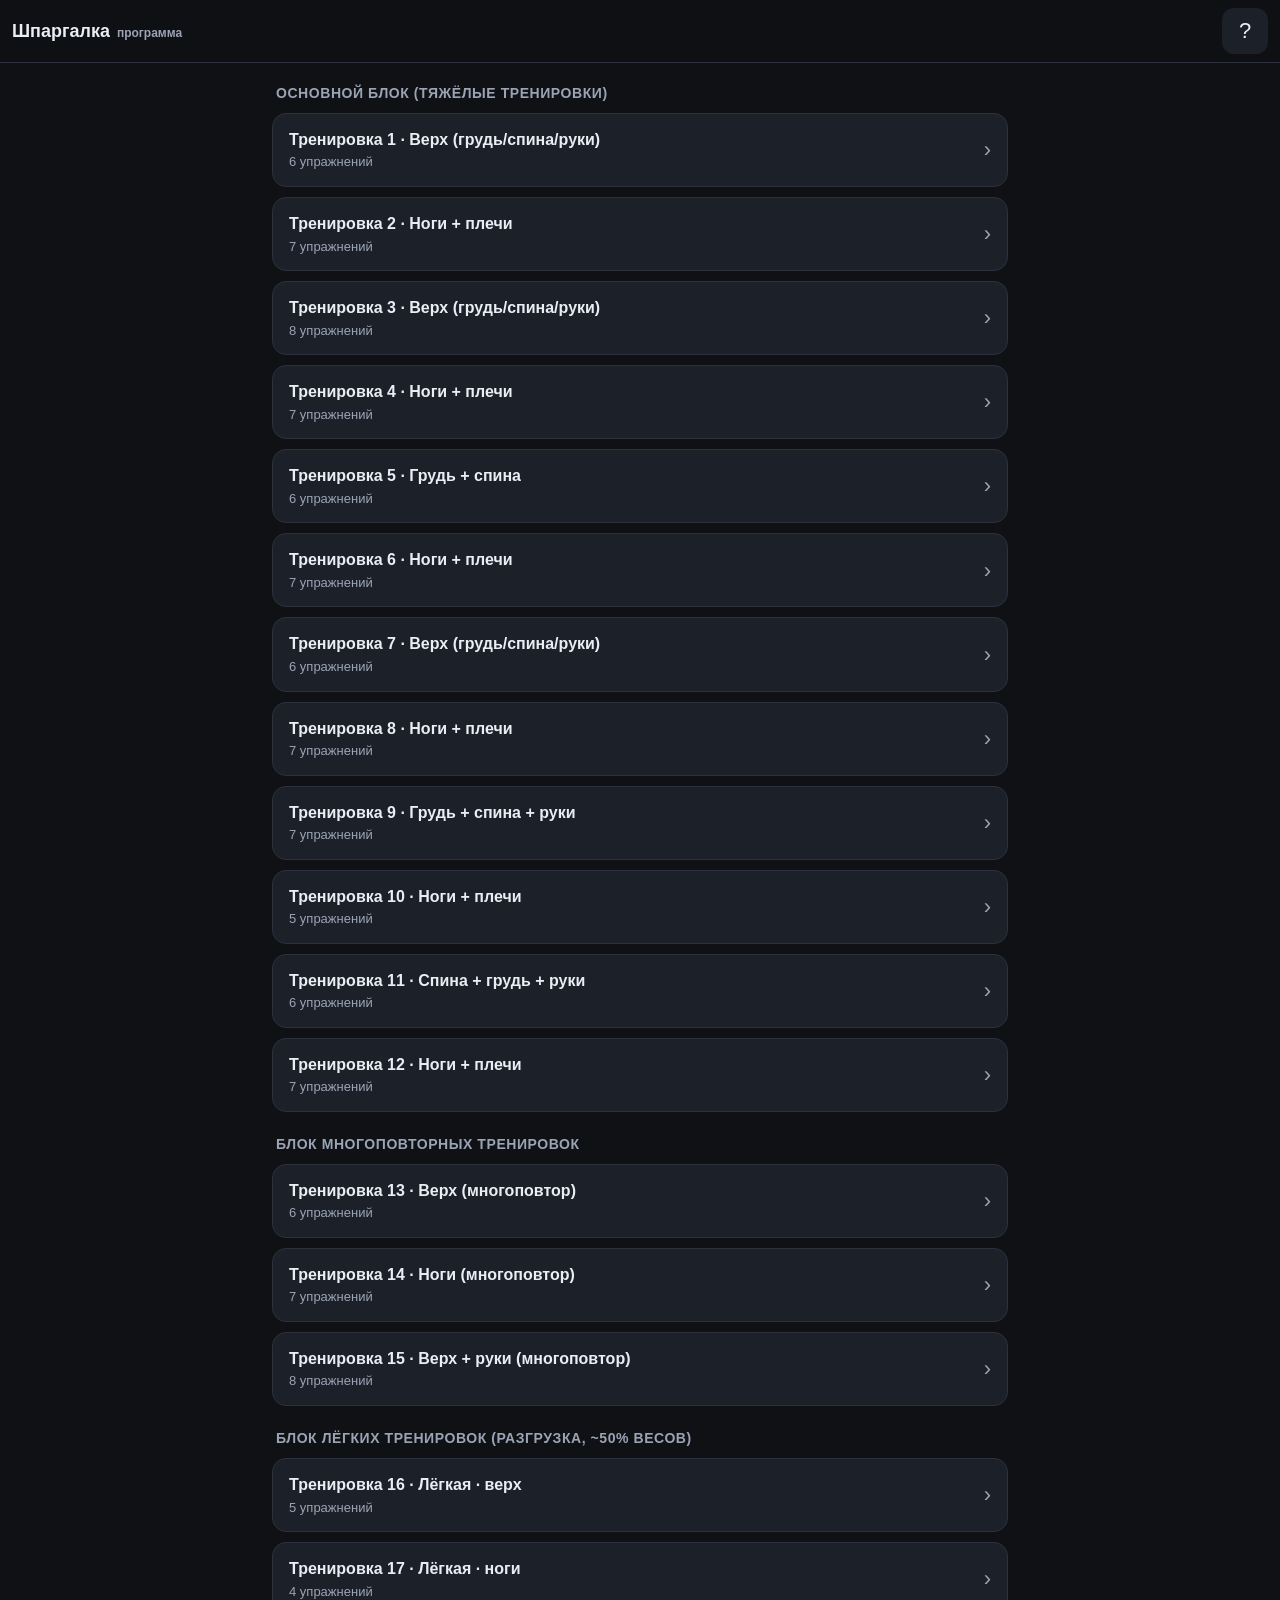
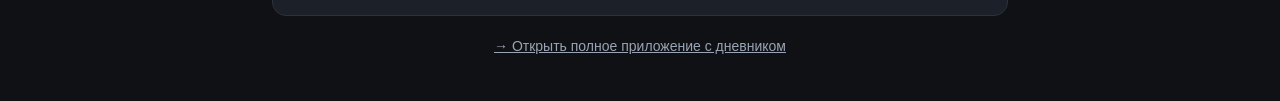
<file: cheatsheet.html>
<!doctype html>
<html lang="ru">
<head>
  <meta charset="utf-8" />
  <meta name="viewport" content="width=device-width, initial-scale=1, viewport-fit=cover" />
  <meta name="theme-color" content="#0f1115" />
  <title>Шпаргалка · программа тренировок</title>
  <style>
    :root{
      --bg:#0f1115;--bg2:#171a21;--card:#1c2029;--card2:#232833;--line:#2c313d;
      --text:#e9edf4;--muted:#9aa4b4;--accent:#ff6a3d;--accent2:#3d9bff;--warn:#ffcf4d;
      --radius:14px;--tap:46px;
    }
    *{box-sizing:border-box;-webkit-tap-highlight-color:transparent}
    html,body{margin:0;padding:0}
    body{background:var(--bg);color:var(--text);
      font:16px/1.45 -apple-system,BlinkMacSystemFont,"Segoe UI",Roboto,Helvetica,Arial,sans-serif;
      padding-bottom:env(safe-area-inset-bottom);-webkit-text-size-adjust:100%}
    a{color:var(--accent2)}
    .hidden{display:none !important}
    .topbar{position:sticky;top:0;z-index:20;display:flex;align-items:center;gap:8px;
      padding:calc(env(safe-area-inset-top) + 8px) 12px 8px;
      background:rgba(15,17,21,.9);backdrop-filter:blur(8px);border-bottom:1px solid var(--line)}
    .title-wrap{flex:1;min-width:0;display:flex;align-items:baseline;gap:7px}
    .topbar-title{font-weight:700;font-size:18px;min-width:0;overflow:hidden;text-overflow:ellipsis;white-space:nowrap}
    .tag{flex:0 0 auto;font-size:12px;color:var(--muted);font-weight:600}
    .icon-btn{width:var(--tap);height:var(--tap);flex:0 0 auto;border:none;background:var(--card);
      color:var(--text);border-radius:12px;font-size:22px;line-height:1;cursor:pointer;
      display:flex;align-items:center;justify-content:center}
    .icon-btn:active{background:var(--card2)}
    main{max-width:760px;margin:0 auto;padding:14px 12px 40px}
    .block-title{font-size:14px;text-transform:uppercase;letter-spacing:.04em;color:var(--muted);
      margin:22px 4px 10px;font-weight:700}
    .block-title:first-child{margin-top:6px}
    .wcard{display:flex;align-items:center;gap:12px;background:var(--card);border:1px solid var(--line);
      border-radius:var(--radius);padding:14px 16px;margin-bottom:10px;cursor:pointer}
    .wcard:active{background:var(--card2)}
    .wcard-main{flex:1;min-width:0}
    .wcard-name{font-weight:600}
    .wcard-sub{font-size:13px;color:var(--muted);margin-top:2px}
    .wcard-chev{color:var(--muted);font-size:22px}
    .ex-list{background:var(--card);border:1px solid var(--line);border-radius:var(--radius);overflow:hidden}
    .ex-item{display:flex;gap:12px;align-items:flex-start;padding:14px 16px;border-top:1px solid var(--line)}
    .ex-item:first-child{border-top:none}
    .ex-ico{width:46px;height:46px;flex:0 0 auto;border-radius:10px;background:var(--card2);
      border:1px solid var(--line);display:flex;align-items:center;justify-content:center;color:var(--accent)}
    .ex-ico svg{width:32px;height:32px}
    .ex-body{flex:1;min-width:0}
    .ex-num{color:var(--muted);font-size:13px;font-weight:700;margin-bottom:2px}
    .ex-name{font-weight:600;font-size:16px}
    .ex-name.link{color:var(--accent2);cursor:pointer}
    .ex-name .yt{font-size:12px;color:var(--muted);margin-left:6px}
    .badges{display:flex;flex-wrap:wrap;gap:6px;margin-top:8px}
    .badge{font-size:12px;padding:2px 8px;border-radius:999px;background:var(--card2);color:var(--muted);border:1px solid var(--line)}
    .badge.scheme{color:var(--text);border-color:#3a4150;font-weight:600}
    .badge.warm{color:#111;background:var(--warn);border-color:var(--warn);font-weight:700}
    .badge.zdo{color:var(--accent)}
    .cardio-note{color:var(--muted);font-size:14px}
    .app-link{display:block;text-align:center;margin:20px 4px 4px;font-size:14px;color:var(--muted)}
    .modal{position:fixed;inset:0;z-index:40;background:rgba(0,0,0,.6);display:flex;align-items:flex-end;justify-content:center}
    .modal-card{background:var(--card);width:100%;max-width:600px;border-radius:18px 18px 0 0;
      max-height:86vh;overflow:auto;border:1px solid var(--line)}
    .modal-head{display:flex;align-items:center;justify-content:space-between;padding:14px 16px;
      border-bottom:1px solid var(--line);position:sticky;top:0;background:var(--card)}
    .modal-head h2{margin:0;font-size:18px}
    .modal-body{padding:16px}
    .modal-body p{margin:0 0 12px}
    .modal-body hr{border:none;border-top:1px solid var(--line);margin:14px 0}
    .muted{color:var(--muted)}
  </style>
</head>
<body>
  <header class="topbar">
    <button id="backBtn" class="icon-btn hidden" aria-label="Назад">‹</button>
    <div class="title-wrap">
      <span class="topbar-title" id="topTitle">Шпаргалка</span>
      <span class="tag">программа</span>
    </div>
    <button id="helpBtn" class="icon-btn" aria-label="Обозначения">?</button>
  </header>

  <main id="app"></main>

  <div id="helpModal" class="modal hidden">
    <div class="modal-card">
      <div class="modal-head"><h2>Обозначения</h2><button class="icon-btn" data-close>✕</button></div>
      <div class="modal-body">
        <p><b>Р / Разминка</b> — сначала сделай разминочные подходы: от лёгкого к рабочему весу, снижая повторения.</p>
        <p><b>3х6-8</b> — 3 подхода по 6–8 повторений.</p>
        <p><b>3х12-10-8</b> — «пирамида»: с подхода к подходу добавляешь вес и снижаешь повторения.</p>
        <p><b>ЗДО</b> — «Запас До Отказа»: сколько повторений остаётся до отказа. <b>ЗДО 0</b> — в отказ, <b>ЗДО 1</b> — за 1 повтор до отказа.</p>
        <p><b>Дропсет</b> — длинный подход: рабочий вес → сброс ~30% без отдыха → ещё сброс ~30% на максимум.</p>
        <p><b>Суперсет</b> — два упражнения подряд без отдыха = один подход.</p>
        <p class="muted">Позитивную фазу делай быстро, негативную — подконтрольно (~2 сек), в полную амплитуду.</p>
        <hr/>
        <p><b>Разминка:</b>
          <a href="https://www.youtube.com/shorts/NgP5ePNPF8I" target="_blank" rel="noopener">верх тела</a> ·
          <a href="https://www.youtube.com/shorts/syQ_R_G6sX8" target="_blank" rel="noopener">низ тела</a>
        </p>
      </div>
    </div>
  </div>

  <script src="data.js?v=11"></script>
  <script src="icons.js?v=13"></script>
  <script>
    const DATA = window.WORKOUT_DATA;
    const $ = (s, r = document) => r.querySelector(s);
    const appEl = $("#app"), backBtn = $("#backBtn"), topTitle = $("#topTitle");
    let current = null;

    const esc = s => String(s).replace(/[&<>"]/g, c => ({ "&":"&amp;","<":"&lt;",">":"&gt;",'"':"&quot;" }[c]));
    const isCardio = ex => !ex.video && /кардио/i.test(ex.name);

    function findWorkout(id){
      for (const b of DATA.blocks) for (const w of b.workouts) if (w.id === id) return w;
      return null;
    }

    function renderHome(){
      backBtn.classList.add("hidden");
      topTitle.textContent = "Шпаргалка";
      let html = "";
      for (const b of DATA.blocks){
        html += `<div class="block-title">${esc(b.title)}</div>`;
        for (const w of b.workouts){
          const nEx = w.exercises.filter(e => !isCardio(e)).length;
          html += `<div class="wcard" data-open="${w.id}">
            <div class="wcard-main">
              <div class="wcard-name">${esc(w.name)}</div>
              <div class="wcard-sub">${nEx} упражнений</div>
            </div>
            <span class="wcard-chev">›</span>
          </div>`;
        }
      }
      html += `<a class="app-link" href="index.html">→ Открыть полное приложение с дневником</a>`;
      appEl.innerHTML = html;
      appEl.querySelectorAll("[data-open]").forEach(el =>
        el.addEventListener("click", () => openWorkout(+el.dataset.open)));
    }

    function openWorkout(id){
      current = findWorkout(id);
      if (!current) return;
      window.scrollTo(0,0);
      renderWorkout();
    }

    function renderWorkout(){
      backBtn.classList.remove("hidden");
      topTitle.textContent = current.name;
      let items = "";
      let n = 0;
      for (const ex of current.exercises){
        const cardio = isCardio(ex);
        if (!cardio) n++;
        const nameCls = ex.video ? "ex-name link" : "ex-name";
        const yt = ex.video ? `<span class="yt">▶ видео</span>` : "";
        let badges = "";
        if (ex.warmup) badges += `<span class="badge warm">Разминка</span>`;
        if (ex.scheme) badges += `<span class="badge scheme">${esc(ex.scheme)}</span>`;
        if (ex.rest) badges += `<span class="badge">отдых ${esc(ex.rest)}</span>`;
        if (ex.zdo && ex.zdo !== "-") badges += `<span class="badge zdo">ЗДО ${esc(ex.zdo)}</span>`;
        items += `<div class="ex-item">
          <div class="ex-ico">${window.exerciseIcon(ex.name)}</div>
          <div class="ex-body">
            <div class="ex-num">${cardio ? "" : n}</div>
            <div class="${nameCls}" ${ex.video ? `data-video="${esc(ex.video)}"` : ""}>${esc(ex.name)}${yt}</div>
            ${cardio ? `<div class="cardio-note">${esc(ex.scheme || "")}</div>` : `<div class="badges">${badges}</div>`}
          </div>
        </div>`;
      }
      appEl.innerHTML = `<div class="ex-list">${items}</div>`;
      appEl.querySelectorAll("[data-video]").forEach(el =>
        el.addEventListener("click", () => window.open(el.dataset.video, "_blank", "noopener")));
    }

    backBtn.addEventListener("click", () => { current = null; window.scrollTo(0,0); renderHome(); });
    $("#helpBtn").addEventListener("click", () => $("#helpModal").classList.remove("hidden"));
    $("#helpModal").addEventListener("click", e => {
      if (e.target.id === "helpModal" || e.target.hasAttribute("data-close")) $("#helpModal").classList.add("hidden");
    });

    renderHome();
  </script>
</body>
</html>
</file>
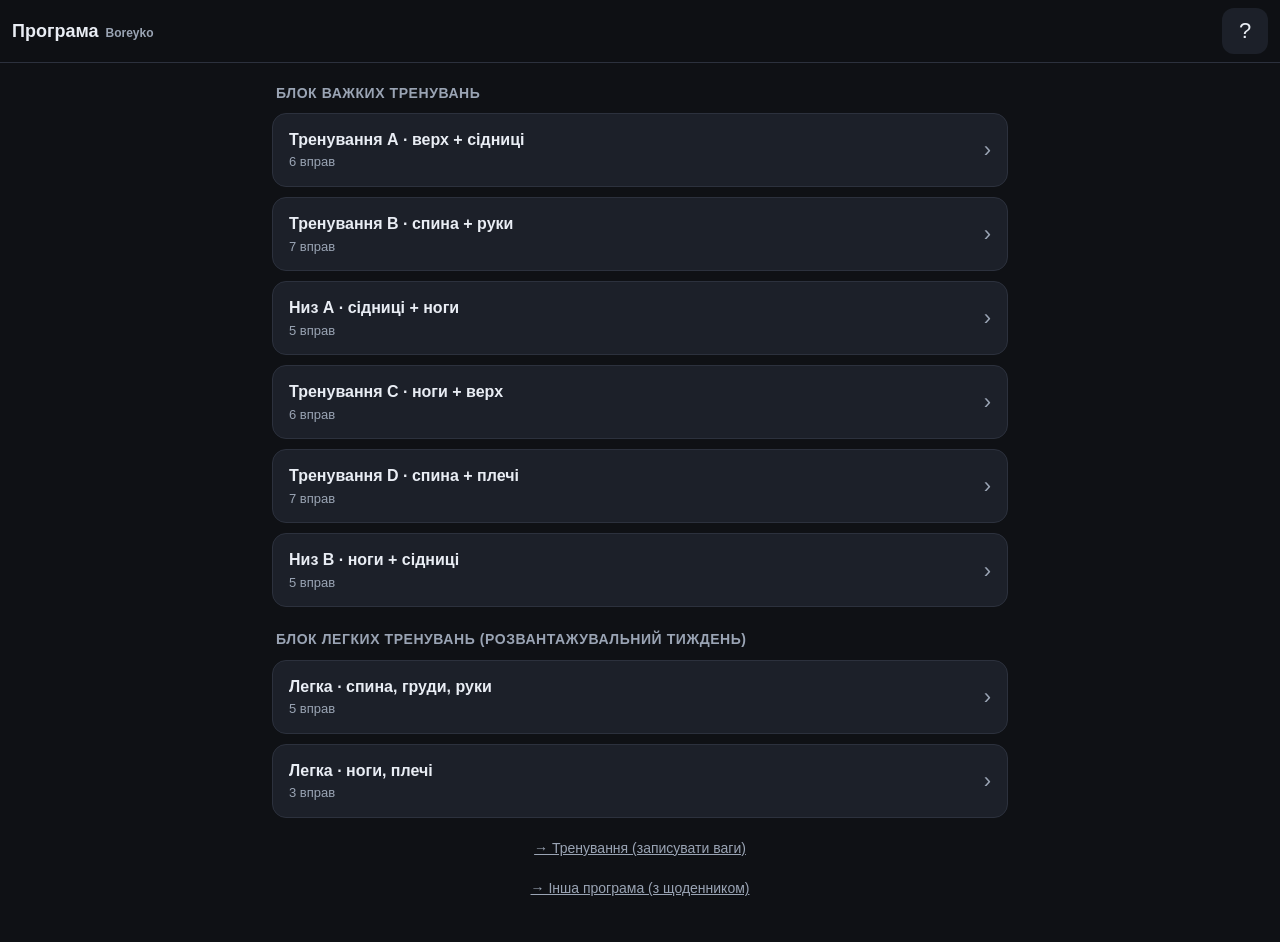
<file: program-ua.html>
<!doctype html>
<html lang="uk">
<head>
  <meta charset="utf-8" />
  <meta name="viewport" content="width=device-width, initial-scale=1, viewport-fit=cover" />
  <meta name="theme-color" content="#0f1115" />
  <title>Програма Boreyko · шпаргалка</title>
  <style>
    :root{
      --bg:#0f1115;--bg2:#171a21;--card:#1c2029;--card2:#232833;--line:#2c313d;
      --text:#e9edf4;--muted:#9aa4b4;--accent:#ff6a3d;--accent2:#3d9bff;--warn:#ffcf4d;
      --radius:14px;--tap:46px;
    }
    *{box-sizing:border-box;-webkit-tap-highlight-color:transparent}
    html,body{margin:0;padding:0}
    body{background:var(--bg);color:var(--text);
      font:16px/1.45 -apple-system,BlinkMacSystemFont,"Segoe UI",Roboto,Helvetica,Arial,sans-serif;
      padding-bottom:env(safe-area-inset-bottom);-webkit-text-size-adjust:100%}
    a{color:var(--accent2)}
    .hidden{display:none !important}
    .topbar{position:sticky;top:0;z-index:20;display:flex;align-items:center;gap:8px;
      padding:calc(env(safe-area-inset-top) + 8px) 12px 8px;
      background:rgba(15,17,21,.9);backdrop-filter:blur(8px);border-bottom:1px solid var(--line)}
    .title-wrap{flex:1;min-width:0;display:flex;align-items:baseline;gap:7px}
    .topbar-title{font-weight:700;font-size:18px;min-width:0;overflow:hidden;text-overflow:ellipsis;white-space:nowrap}
    .tag{flex:0 0 auto;font-size:12px;color:var(--muted);font-weight:600}
    .icon-btn{width:var(--tap);height:var(--tap);flex:0 0 auto;border:none;background:var(--card);
      color:var(--text);border-radius:12px;font-size:22px;line-height:1;cursor:pointer;
      display:flex;align-items:center;justify-content:center}
    .icon-btn:active{background:var(--card2)}
    main{max-width:760px;margin:0 auto;padding:14px 12px 40px}
    .block-title{font-size:14px;text-transform:uppercase;letter-spacing:.04em;color:var(--muted);
      margin:22px 4px 10px;font-weight:700}
    .block-title:first-child{margin-top:6px}
    .wcard{display:flex;align-items:center;gap:12px;background:var(--card);border:1px solid var(--line);
      border-radius:var(--radius);padding:14px 16px;margin-bottom:10px;cursor:pointer}
    .wcard:active{background:var(--card2)}
    .wcard-main{flex:1;min-width:0}
    .wcard-name{font-weight:600}
    .wcard-sub{font-size:13px;color:var(--muted);margin-top:2px}
    .wcard-chev{color:var(--muted);font-size:22px}
    .ex-list{background:var(--card);border:1px solid var(--line);border-radius:var(--radius);overflow:hidden}
    .ex-item{display:flex;gap:12px;align-items:flex-start;padding:14px 16px;border-top:1px solid var(--line)}
    .ex-item:first-child{border-top:none}
    .ex-ico{width:46px;height:46px;flex:0 0 auto;border-radius:10px;background:var(--card2);
      border:1px solid var(--line);display:flex;align-items:center;justify-content:center;color:var(--accent)}
    .ex-ico svg{width:32px;height:32px}
    .ex-body{flex:1;min-width:0}
    .ex-num{color:var(--muted);font-size:13px;font-weight:700;margin-bottom:2px}
    .ex-name{font-weight:600;font-size:16px}
    .ex-name.link{color:var(--accent2);cursor:pointer}
    .ex-name .yt{font-size:12px;color:var(--muted);margin-left:6px}
    .badges{display:flex;flex-wrap:wrap;gap:6px;margin-top:8px}
    .badge{font-size:12px;padding:2px 8px;border-radius:999px;background:var(--card2);color:var(--muted);border:1px solid var(--line)}
    .badge.scheme{color:var(--text);border-color:#3a4150;font-weight:600}
    .badge.warm{color:#111;background:var(--warn);border-color:var(--warn);font-weight:700}
    .badge.zdo{color:var(--accent)}
    .cardio-note{color:var(--muted);font-size:14px}
    .app-link{display:block;text-align:center;margin:20px 4px 4px;font-size:14px;color:var(--muted)}
    .modal{position:fixed;inset:0;z-index:40;background:rgba(0,0,0,.6);display:flex;align-items:flex-end;justify-content:center}
    .modal-card{background:var(--card);width:100%;max-width:600px;border-radius:18px 18px 0 0;
      max-height:86vh;overflow:auto;border:1px solid var(--line)}
    .modal-head{display:flex;align-items:center;justify-content:space-between;padding:14px 16px;
      border-bottom:1px solid var(--line);position:sticky;top:0;background:var(--card)}
    .modal-head h2{margin:0;font-size:18px}
    .modal-body{padding:16px}
    .modal-body p{margin:0 0 12px}
    .modal-body hr{border:none;border-top:1px solid var(--line);margin:14px 0}
    .muted{color:var(--muted)}
  </style>
</head>
<body>
  <header class="topbar">
    <button id="backBtn" class="icon-btn hidden" aria-label="Назад">‹</button>
    <div class="title-wrap">
      <span class="topbar-title" id="topTitle">Програма</span>
      <span class="tag">Boreyko</span>
    </div>
    <button id="helpBtn" class="icon-btn" aria-label="Позначення">?</button>
  </header>

  <main id="app"></main>

  <div id="helpModal" class="modal hidden">
    <div class="modal-card">
      <div class="modal-head"><h2>Позначення</h2><button class="icon-btn" data-close>✕</button></div>
      <div class="modal-body">
        <p><b>Р / Розминка</b> — спочатку зроби розминочні підходи: від легкого до робочої ваги, знижуючи повторення.</p>
        <p><b>3х10-12</b> — 3 підходи по 10–12 повторень.</p>
        <p><b>ЗДВ</b> — «Запас До Відмови»: скільки повторень залишається до відмови. <b>ЗДВ 0</b> — у відмову, <b>ЗДВ 1</b> — за 1 повтор до відмови.</p>
        <p><b>Дропсет</b> — довгий підхід: робоча вага → скидання ~30% без відпочинку → ще скидання ~30% на максимум.</p>
        <p class="muted">Позитивну фазу роби швидко, негативну — підконтрольно (~2 сек), у повну амплітуду.</p>
        <hr/>
        <p><b>Розминка:</b>
          <a href="https://www.youtube.com/shorts/NgP5ePNPF8I" target="_blank" rel="noopener">верх тіла</a> ·
          <a href="https://www.youtube.com/shorts/syQ_R_G6sX8" target="_blank" rel="noopener">низ тіла</a>
        </p>
      </div>
    </div>
  </div>

  <script src="data-ua.js?v=14"></script>
  <script src="icons.js?v=14"></script>
  <script>
    const DATA = window.WORKOUT_DATA_UA;
    const $ = (s, r = document) => r.querySelector(s);
    const appEl = $("#app"), backBtn = $("#backBtn"), topTitle = $("#topTitle");
    let current = null;

    const esc = s => String(s).replace(/[&<>"]/g, c => ({ "&":"&amp;","<":"&lt;",">":"&gt;",'"':"&quot;" }[c]));
    const isCardio = ex => !ex.video && /кардіо/i.test(ex.name);

    function findWorkout(id){
      for (const b of DATA.blocks) for (const w of b.workouts) if (w.id === id) return w;
      return null;
    }

    function renderHome(){
      backBtn.classList.add("hidden");
      topTitle.textContent = "Програма";
      let html = "";
      for (const b of DATA.blocks){
        html += `<div class="block-title">${esc(b.title)}</div>`;
        for (const w of b.workouts){
          const nEx = w.exercises.filter(e => !isCardio(e)).length;
          html += `<div class="wcard" data-open="${w.id}">
            <div class="wcard-main">
              <div class="wcard-name">${esc(w.name)}</div>
              <div class="wcard-sub">${nEx} вправ</div>
            </div>
            <span class="wcard-chev">›</span>
          </div>`;
        }
      }
      html += `<a class="app-link" href="weights-ua.html">→ Тренування (записувати ваги)</a>`;
      html += `<a class="app-link" href="index.html">→ Інша програма (з щоденником)</a>`;
      appEl.innerHTML = html;
      appEl.querySelectorAll("[data-open]").forEach(el =>
        el.addEventListener("click", () => openWorkout(+el.dataset.open)));
    }

    function openWorkout(id){
      current = findWorkout(id);
      if (!current) return;
      window.scrollTo(0,0);
      renderWorkout();
    }

    function renderWorkout(){
      backBtn.classList.remove("hidden");
      topTitle.textContent = current.name;
      let items = "", n = 0;
      for (const ex of current.exercises){
        const cardio = isCardio(ex);
        if (!cardio) n++;
        const nameCls = ex.video ? "ex-name link" : "ex-name";
        const yt = ex.video ? `<span class="yt">▶ відео</span>` : "";
        let badges = "";
        if (ex.warmup) badges += `<span class="badge warm">Розминка</span>`;
        if (ex.scheme) badges += `<span class="badge scheme">${esc(ex.scheme)}</span>`;
        if (ex.rest) badges += `<span class="badge">відпочинок ${esc(ex.rest)}</span>`;
        if (ex.zdo && ex.zdo !== "-") badges += `<span class="badge zdo">ЗДВ ${esc(ex.zdo)}</span>`;
        items += `<div class="ex-item">
          <div class="ex-ico">${window.exerciseIcon(ex.name)}</div>
          <div class="ex-body">
            <div class="ex-num">${cardio ? "" : n}</div>
            <div class="${nameCls}" ${ex.video ? `data-video="${esc(ex.video)}"` : ""}>${esc(ex.name)}${yt}</div>
            ${cardio ? `<div class="cardio-note">${esc(ex.scheme || "")}</div>` : `<div class="badges">${badges}</div>`}
          </div>
        </div>`;
      }
      appEl.innerHTML = `<div class="ex-list">${items}</div>`;
      appEl.querySelectorAll("[data-video]").forEach(el =>
        el.addEventListener("click", () => window.open(el.dataset.video, "_blank", "noopener")));
    }

    backBtn.addEventListener("click", () => { current = null; window.scrollTo(0,0); renderHome(); });
    $("#helpBtn").addEventListener("click", () => $("#helpModal").classList.remove("hidden"));
    $("#helpModal").addEventListener("click", e => {
      if (e.target.id === "helpModal" || e.target.hasAttribute("data-close")) $("#helpModal").classList.add("hidden");
    });

    renderHome();
  </script>
</body>
</html>
</file>
